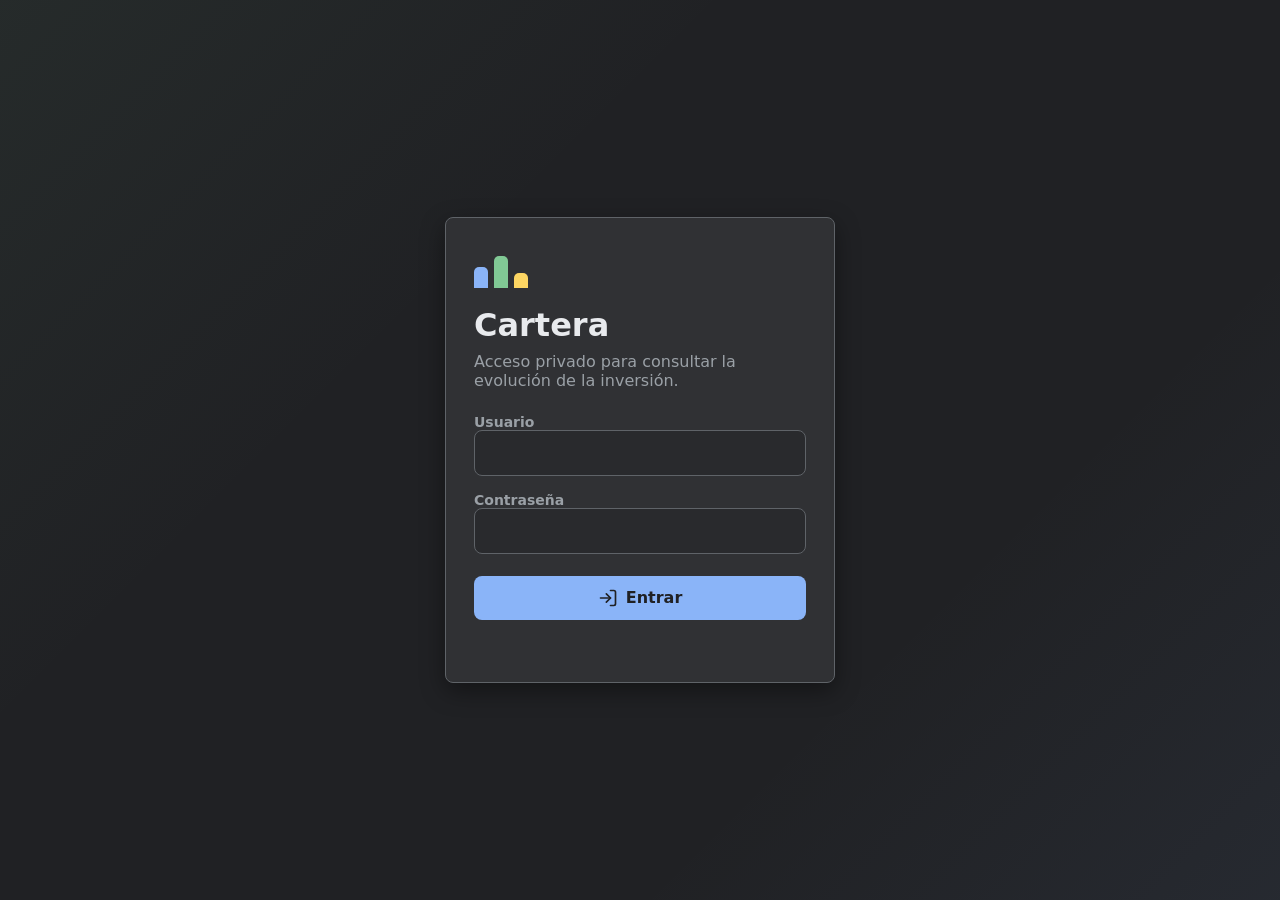
<file: index.html>
<!doctype html>
<html lang="es">
  <head>
    <meta charset="utf-8">
    <meta name="viewport" content="width=device-width, initial-scale=1">
    <meta name="theme-color" content="#202124">
    <meta name="robots" content="noindex, nofollow">
    <link rel="icon" type="image/svg+xml" href="favicon.svg">
    <title>Cartera</title>
    <link rel="stylesheet" href="styles.css?v=8">
    <script src="github-sync.js?v=1" defer></script>
    <script src="app.js?v=8" defer></script>
  </head>
  <body>
    <section class="login-screen" id="loginScreen" aria-labelledby="loginTitle">
      <form class="login-panel" id="loginForm">
        <div class="brand-mark" aria-hidden="true">
          <span></span>
          <span></span>
          <span></span>
        </div>
        <h1 id="loginTitle">Cartera</h1>
        <p class="login-copy">Acceso privado para consultar la evolución de la inversión.</p>

        <label for="username">Usuario</label>
        <input id="username" name="username" type="text" autocomplete="username" required>

        <label for="password">Contraseña</label>
        <input id="password" name="password" type="password" autocomplete="current-password" required>

        <button class="primary-button" type="submit">
          <svg viewBox="0 0 24 24" aria-hidden="true">
            <path d="M15 3h4a2 2 0 0 1 2 2v14a2 2 0 0 1-2 2h-4"></path>
            <path d="m10 17 5-5-5-5"></path>
            <path d="M15 12H3"></path>
          </svg>
          Entrar
        </button>
        <p class="form-error" id="loginError" role="alert"></p>
      </form>
    </section>

    <main class="app-shell hidden" id="appShell">
      <header class="topbar">
        <div class="topbar-left">
          <h1>Cartera</h1>
          <nav class="nav-tabs">
            <a href="./" class="nav-tab active">Cartera</a>
            <a href="./expenses/" class="nav-tab">Gastos</a>
          </nav>
        </div>
      </header>



      <section class="summary-grid" aria-label="Resumen de cartera">
        <article class="metric-card">
          <span>Total actual</span>
          <strong id="totalValue">--</strong>
        </article>
        <article class="metric-card">
          <span>Ganancia</span>
          <strong id="totalGain">--</strong>
        </article>
        <article class="metric-card">
          <span>1 día</span>
          <strong id="change1d">--</strong>
        </article>
        <article class="metric-card">
          <span>Últimos 30 días</span>
          <strong id="change30d">--</strong>
        </article>
      </section>

      <section class="portfolio-grid">
        <aside class="sidebar">
          <section class="allocation-panel" aria-labelledby="allocationTitle">
            <div class="panel-heading">
              <div>
                <p class="eyebrow">Distribución</p>
                <h2 id="allocationTitle">Activo</h2>
              </div>
            </div>
            <div class="chart-flex">
              <div class="donut" id="allocationDonut" role="img" aria-label="Distribución por activo"></div>
              <div class="legend-list" id="allocationLegend"></div>
            </div>
          </section>

          <section class="allocation-panel" aria-labelledby="continentTitle">
            <div class="panel-heading panel-heading--compact">
              <div>
                <p class="eyebrow">Distribución</p>
                <h2 id="continentTitle">Continente</h2>
              </div>
            </div>
            <div class="chart-flex chart-flex--compact">
              <div class="donut" id="continentDonut" role="img" aria-label="Distribución por continente"></div>
              <div class="legend-list legend-list--compact" id="continentLegend"></div>
            </div>
          </section>

          <section class="allocation-panel" aria-labelledby="sectorTitle">
            <div class="panel-heading panel-heading--compact">
              <div>
                <p class="eyebrow">Distribución</p>
                <h2 id="sectorTitle">Sector</h2>
              </div>
            </div>
            <div class="chart-flex chart-flex--compact">
              <div class="donut" id="sectorDonut" role="img" aria-label="Distribución por sector"></div>
              <div class="legend-list legend-list--compact" id="sectorLegend"></div>
            </div>
          </section>
        </aside>

        <section class="holdings-panel" aria-labelledby="holdingsTitle">
          <div class="panel-heading">
            <div>
              <p class="eyebrow">Posiciones</p>
              <h2 id="holdingsTitle">Detalle</h2>
            </div>
            <button type="button" class="primary-button small" id="addPositionBtn">+ Añadir</button>
          </div>

          <div class="table-scroll">
            <table>
              <thead>
                <tr>
                  <th>Activo</th>
                  <th>Ticker</th>
                  <th class="hide-mobile">País</th>
                  <th class="hide-mobile">Sector</th>
                  <th>Valor</th>
                  <th>Peso</th>
                  <th>Ganancia</th>
                  <th>Ganancia €</th>
                  <th>Precio</th>
                  <th>1D</th>
                  <th>1M</th>
                  <th class="hide-mobile">Dividendo</th>
                  <th>Precio medio</th>
                </tr>
              </thead>
              <tbody id="holdingsBody"></tbody>
            </table>
          </div>
        </section>
      </section>

      <footer class="app-footer">
        <div class="actions">
          <div class="status-badge" id="statusBadge">
            <span class="status-dot" id="statusDot"></span>
            <span id="statusText">Cargando precios...</span>
            <span id="fxText" style="margin-left: 8px; opacity: 0.6; font-size: 0.9em;"></span>
          </div>
          <div class="button-row">
            <button class="icon-button" id="refreshButton" type="button" title="Actualizar precios" aria-label="Actualizar precios">
              <svg viewBox="0 0 24 24" fill="none" stroke="currentColor" stroke-width="2" stroke-linecap="round" stroke-linejoin="round">
                <path d="M21 2v6h-6"></path>
                <path d="M3 12a9 9 0 0 1 15-6.7L21 8"></path>
                <path d="M3 22v-6h6"></path>
                <path d="M21 12a9 9 0 0 1-15 6.7L3 16"></path>
              </svg>
            </button>
            <button class="icon-button" id="logoutButton" type="button" title="Cerrar sesión" aria-label="Cerrar sesión">
              <svg viewBox="0 0 24 24" fill="none" stroke="currentColor" stroke-width="2" stroke-linecap="round" stroke-linejoin="round">
                <path d="M9 21H5a2 2 0 0 1-2-2V5a2 2 0 0 1 2-2h4"></path>
                <polyline points="16 17 21 12 16 7"></polyline>
                <line x1="21" y1="12" x2="9" y2="12"></line>
              </svg>
            </button>
          </div>
        </div>
      </footer>
    </main>

    <dialog class="edit-dialog" id="editDialog">
      <form method="dialog" id="assetForm">
        <div class="dialog-heading">
          <div>
            <p class="eyebrow">Editar posición</p>
            <h2 id="dialogTitle">Activo</h2>
          </div>
          <button class="icon-button small" value="cancel" formnovalidate type="submit" title="Cerrar" aria-label="Cerrar">
            <svg viewBox="0 0 24 24" aria-hidden="true">
              <path d="M18 6 6 18"></path>
              <path d="m6 6 12 12"></path>
            </svg>
          </button>
        </div>

        <input type="hidden" id="assetId">
        <div class="form-grid">
          <label>
            Nombre del activo
            <input id="nameInput" autocomplete="off" required>
          </label>
          <label>
            Ticker
            <input id="tickerInput" autocomplete="off" required>
          </label>
          <label>
            Moneda
            <select id="currencyInput" required>
              <option value="EUR">EUR (€)</option>
              <option value="USD">USD ($)</option>
              <option value="GBP">GBP (£)</option>
              <option value="CAD">CAD (C$)</option>
            </select>
          </label>
          <label>
            Continente
            <select id="continentInput">
              <option value="">Ninguno</option>
              <option value="Norteamérica">Norteamérica</option>
              <option value="Europa">Europa</option>
              <option value="Asia">Asia</option>
              <option value="Latinoamérica">Latinoamérica</option>
              <option value="Oceanía">Oceanía</option>
              <option value="África">África</option>
            </select>
          </label>
          <label>
            País
            <input id="countryInput" autocomplete="off" placeholder="Ej. EE. UU.">
          </label>
          <label>
            Sector
            <select id="sectorInput">
              <option value="">— Seleccionar —</option>
              <option value="Index">Index</option>
              <option value="ETF">ETF</option>
              <option value="Financieras">Financieras</option>
              <option value="Inmobiliario">Inmobiliario</option>
              <option value="Utilities">Utilities</option>
              <option value="Industriales">Industriales</option>
              <option value="Tecnología">Tecnología</option>
              <option value="Materiales">Materiales</option>
              <option value="Energía">Energía</option>
              <option value="Salud">Salud</option>
              <option value="Consumo discrecional">Consumo discrecional</option>
              <option value="Consumo básico">Consumo básico</option>
              <option value="Comunicaciones">Comunicaciones</option>
            </select>
          </label>
          <label>
            Símbolo fuente
            <input id="quoteSymbolInput" autocomplete="off">
          </label>
          <label>
            Valor manual en EUR (Efectivo)
            <input id="manualValueInput" inputmode="decimal" autocomplete="off" required>
          </label>
        </div>

        <div class="lots-section">
          <div class="lots-header">
            <h3>Lotes de compra</h3>
            <button type="button" class="ghost-button small" id="addLotButton">+ Añadir</button>
          </div>
          <div class="lots-list" id="lotsContainer"></div>
        </div>

        <div class="dialog-actions">
          <button class="ghost-button negative" id="deleteAssetBtn" type="button" style="color: var(--negative);">
            <svg viewBox="0 0 24 24" aria-hidden="true" stroke="currentColor" fill="none" stroke-width="2" stroke-linecap="round" stroke-linejoin="round">
              <path d="M3 6h18"></path>
              <path d="M19 6v14a2 2 0 0 1-2 2H7a2 2 0 0 1-2-2V6m3 0V4a2 2 0 0 1 2-2h4a2 2 0 0 1 2 2v2"></path>
            </svg>
            Eliminar
          </button>
          <button class="primary-button" value="default" type="submit">
            <svg viewBox="0 0 24 24" aria-hidden="true">
              <path d="M20 6 9 17l-5-5"></path>
            </svg>
            Guardar
          </button>
        </div>
      </form>
    </dialog>
  </body>
</html>
</file>
<file: styles.css>
:root {
  color-scheme: dark;
  --bg: #202124;
  --panel: #303134;
  --ink: #e8eaed;
  --muted: #9aa0a6;
  --line: #5f6368;
  --soft-line: #3c4043;
  --teal: #81c995;
  --blue: #8ab4f8;
  --amber: #fdd663;
  --red: #f28b82;
  --green: #81c995;
  --shadow: 0 8px 24px rgba(0, 0, 0, 0.4);
}

* {
  box-sizing: border-box;
}

html {
  min-height: 100%;
}

body {
  margin: 0;
  min-height: 100vh;
  background: var(--bg);
  color: var(--ink);
  font-family: Inter, ui-sans-serif, system-ui, -apple-system, BlinkMacSystemFont, "Segoe UI", sans-serif;
  font-size: 16px;
  letter-spacing: 0;
}

button,
input {
  font: inherit;
}

button {
  cursor: pointer;
}

svg {
  width: 20px;
  height: 20px;
  fill: none;
  stroke: currentColor;
  stroke-linecap: round;
  stroke-linejoin: round;
  stroke-width: 2;
}

.hidden {
  display: none !important;
}

.login-screen {
  min-height: 100vh;
  display: grid;
  place-items: center;
  padding: 24px;
  background:
    linear-gradient(135deg, rgba(129, 201, 149, 0.06), transparent 34%),
    linear-gradient(315deg, rgba(138, 180, 248, 0.06), transparent 30%),
    var(--bg);
}

.login-panel {
  width: min(100%, 390px);
  background: var(--panel);
  border: 1px solid var(--line);
  border-radius: 8px;
  box-shadow: var(--shadow);
  padding: 28px;
}

.brand-mark {
  display: grid;
  grid-template-columns: repeat(3, 1fr);
  align-items: end;
  gap: 6px;
  width: 54px;
  height: 42px;
  margin-bottom: 20px;
}

.brand-mark span {
  display: block;
  border-radius: 5px 5px 0 0;
  background: var(--teal);
}

.brand-mark span:nth-child(1) {
  height: 50%;
  background: var(--blue);
}

.brand-mark span:nth-child(2) {
  height: 78%;
}

.brand-mark span:nth-child(3) {
  height: 36%;
  background: var(--amber);
}

h1,
h2,
p {
  margin: 0;
}

.login-panel h1 {
  font-size: 32px;
  line-height: 1.1;
}

.login-copy {
  color: var(--muted);
  margin-top: 8px;
  margin-bottom: 24px;
}

.login-panel label,
.form-grid label {
  display: grid;
  gap: 8px;
  color: var(--muted);
  font-size: 14px;
  font-weight: 700;
}

.login-panel input,
.form-grid input {
  width: 100%;
  min-height: 46px;
  border: 1px solid var(--line);
  border-radius: 8px;
  padding: 10px 12px;
  color: var(--ink);
  background: #292a2d;
  outline: none;
}

.login-panel input:focus,
.form-grid input:focus {
  border-color: var(--blue);
  box-shadow: 0 0 0 4px rgba(138, 180, 248, 0.2);
}

.login-panel label + label,
.login-panel input + label {
  margin-top: 16px;
}

.primary-button,
.ghost-button,
.icon-button {
  display: inline-flex;
  align-items: center;
  justify-content: center;
  gap: 8px;
  border-radius: 8px;
  border: 1px solid transparent;
  min-height: 44px;
  padding: 10px 14px;
  font-weight: 800;
}

.primary-button {
  width: 100%;
  margin-top: 22px;
  background: var(--blue);
  color: #202124;
}

.primary-button.small {
  width: auto;
  margin-top: 0;
  min-height: 32px;
  padding: 6px 16px;
  font-size: 13px;
  border-radius: 6px;
}

.primary-button:hover {
  background: #aecbfa;
}

.ghost-button {
  background: var(--panel);
  border-color: var(--line);
  color: var(--ink);
}

.icon-button {
  width: 44px;
  height: 44px;
  padding: 0;
  background: var(--panel);
  border-color: var(--line);
  color: var(--ink);
}

.icon-button:hover,
.ghost-button:hover {
  border-color: var(--line);
  background: #3c4043;
}

.icon-button.small {
  width: 38px;
  height: 38px;
  min-height: 38px;
}

.form-error {
  min-height: 22px;
  margin-top: 12px;
  color: var(--red);
  font-size: 14px;
  font-weight: 700;
}

.app-shell {
  width: min(1440px, 100%);
  margin: 0 auto;
  padding: 24px 24px 0 24px;
}

.topbar {
  display: flex;
  align-items: center;
  justify-content: space-between;
  gap: 18px;
  margin-bottom: 18px;
}

.topbar-left {
  display: flex;
  align-items: center;
  gap: 24px;
}

.topbar h1 {
  margin: 0;
  font-size: 24px;
  line-height: 1;
}



.nav-tabs {
  display: flex;
  align-items: center;
  gap: 4px;
}

.nav-tab {
  display: inline-flex;
  align-items: center;
  min-height: 36px;
  padding: 6px 16px;
  border-radius: 18px;
  font-size: 14px;
  font-weight: 700;
  color: var(--muted);
  text-decoration: none;
  transition: background 0.15s, color 0.15s;
}

.nav-tab:hover {
  background: var(--soft-line);
  color: var(--ink);
}

.nav-tab.active {
  background: rgba(138, 180, 248, 0.14);
  color: var(--blue);
}

.notes-cell {
  display: -webkit-box;
  -webkit-line-clamp: 2;
  -webkit-box-orient: vertical;
  overflow: hidden;
  max-width: 220px;
  font-size: 13px;
  color: var(--muted);
}

.eyebrow {
  color: var(--teal);
  font-size: 12px;
  font-weight: 900;
  text-transform: uppercase;
}

.topbar {
  display: flex;
  align-items: center;
  justify-content: space-between;
  padding: 16px 24px;
  border-bottom: 1px solid var(--border);
  background: rgba(32, 33, 36, 0.8);
  backdrop-filter: blur(12px);
  position: sticky;
  top: 0;
  z-index: 100;
}

.app-footer {
  margin-top: 24px;
  padding: 16px 24px;
  border-top: 1px solid var(--border);
  background: rgba(32, 33, 36, 0.6);
}

.app-footer .actions {
  display: flex;
  align-items: center;
  justify-content: center;
  gap: 12px;
}



.app-footer .actions .status-badge {
  display: flex;
  align-items: center;
  gap: 8px;
  padding: 6px 12px;
  background: rgba(255, 255, 255, 0.03);
  border-radius: 20px;
  border: 1px solid var(--soft-line);
}

.status-text {
  font-size: 13px;
  color: var(--muted);
  font-weight: 500;
}

.status-strip {
  display: flex;
  align-items: center;
  justify-content: space-between;
  gap: 12px;
  margin-bottom: 18px;
  padding: 12px 14px;
  background: rgba(129, 201, 149, 0.08);
  border: 1px solid rgba(129, 201, 149, 0.15);
  border-radius: 8px;
  color: var(--teal);
  font-size: 14px;
  font-weight: 700;
}

.status-strip > div {
  display: flex;
  align-items: center;
  gap: 9px;
}

.status-dot {
  width: 10px;
  height: 10px;
  border-radius: 50%;
  background: var(--green);
  flex: 0 0 auto;
}

.status-dot.warning {
  background: var(--amber);
}

.summary-grid {
  display: grid;
  grid-template-columns: repeat(4, minmax(0, 1fr));
  gap: 14px;
  margin-bottom: 18px;
}

.metric-card,
.allocation-panel,
.holdings-panel {
  background: var(--panel);
  border: 1px solid var(--line);
  border-radius: 8px;
  box-shadow: 0 12px 30px rgba(15, 23, 42, 0.04);
}

.metric-card {
  min-height: 118px;
  padding: 18px;
  display: grid;
  align-content: space-between;
}

.metric-card span {
  color: var(--muted);
  font-weight: 800;
}

.metric-card strong {
  font-size: 30px;
  line-height: 1.1;
}

.portfolio-grid {
  display: flex;
  flex-direction: column;
  gap: 18px;
}

.sidebar {
  display: grid;
  grid-template-columns: 2fr 1fr 1fr;
  gap: 14px;
}

.allocation-panel,
.holdings-panel {
  padding: 18px;
}

.panel-heading,
.dialog-heading {
  display: flex;
  align-items: center;
  justify-content: space-between;
  gap: 16px;
  margin-bottom: 18px;
}

.panel-heading h2,
.dialog-heading h2 {
  font-size: 22px;
  line-height: 1.2;
  margin-top: 3px;
}

.donut-wrap {
  position: relative;
  flex: 1 0 auto;
  min-width: 120px;
  max-width: 280px;
  aspect-ratio: 1;
}

.donut {
  flex: 1 1 0;
  min-width: 120px;
  max-width: 280px;
  aspect-ratio: 1;
  height: auto;
  border-radius: 50%;
  background: var(--soft-line);
  box-shadow: 0 4px 12px rgba(0,0,0,0.2);
}

.donut svg {
  width: 100%;
  height: 100%;
  overflow: visible;
}

.chart-flex {
  display: flex;
  align-items: center;
  gap: 24px;
}

.chart-flex .legend-list {
  flex: 0 0 230px;
  min-width: 0;
  margin-top: 0;
}

.chart-flex--compact {
  flex-direction: column;
  align-items: center;
  gap: 10px;
}

.chart-flex--compact .donut {
  flex: 0 0 auto;
  width: 100%;
  max-width: 220px;
  min-width: 0;
}

.chart-flex--compact .legend-list {
  flex: 0 0 auto;
  width: 100%;
}

.panel-heading--compact {
  margin-bottom: 10px;
}

.legend-list--compact .legend-item {
  font-size: 11px;
  min-height: auto;
  padding: 2px 0;
  gap: 6px;
}

.legend-list--compact .legend-color {
  width: 9px;
  height: 9px;
}

@media (max-width: 600px) {
  .chart-flex {
    flex-direction: column;
    align-items: center;
    text-align: center;
  }
  .chart-flex .legend-list {
    flex: 0 0 auto;
    width: 100%;
  }
  .donut {
    flex: 0 0 180px;
    max-width: none;
  }
}

.donut-center {
  position: absolute;
  inset: 29%;
  display: grid;
  place-items: center;
  align-content: center;
  text-align: center;
  z-index: 1;
}

.donut-center span {
  color: var(--muted);
  font-size: 12px;
  font-weight: 900;
  text-transform: uppercase;
}

.donut-center strong {
  font-size: 22px;
}

.legend-list {
  display: grid;
  gap: 10px;
}

.legend-item {
  display: grid;
  grid-template-columns: 14px minmax(0, 1fr) auto;
  gap: 10px;
  align-items: center;
  min-height: 28px;
  color: var(--ink);
  font-size: 14px;
  font-weight: 800;
  white-space: nowrap;
}

.legend-item .legend-name {
  overflow: hidden;
  text-overflow: ellipsis;
}

.legend-color {
  width: 12px;
  height: 12px;
  border-radius: 3px;
}

.legend-name {
  color: var(--ink);
  font-size: 13px;
  font-weight: 500;
}

.legend-value {
  color: var(--muted);
  font-variant-numeric: tabular-nums;
}

.table-scroll {
  overflow-x: auto;
}

table {
  width: 100%;
  border-collapse: collapse;
  min-width: 920px;
}

.secondary-value {
  display: block;
  font-size: 11px;
  color: var(--muted);
  font-weight: 500;
  margin-top: 2px;
  opacity: 0.8;
}

th,
td {
  padding: 16px 12px;
  border-bottom: 1px solid var(--soft-line);
  text-align: left;
  vertical-align: middle;
}

th {
  color: var(--muted);
  font-size: 12px;
  font-weight: 900;
  text-transform: uppercase;
}

td {
  color: var(--ink);
  font-weight: 600;
}

tbody tr:last-child td {
  border-bottom: 0;
}

.asset-name {
  display: grid;
  gap: 4px;
}

.asset-name strong {
  overflow-wrap: anywhere;
}

.asset-source {
  color: var(--muted);
  font-size: 12px;
  font-weight: 700;
}

.ticker-pill {
  display: inline-flex;
  align-items: center;
  min-height: 30px;
  border-radius: 8px;
  padding: 4px 8px;
  background: rgba(138, 180, 248, 0.12);
  color: var(--blue);
  font-size: 13px;
  font-weight: 900;
}

.value-cell {
  display: grid;
  gap: 3px;
}

.value-cell small {
  color: var(--muted);
  font-size: 12px;
}

.weight-bar {
  display: grid;
  gap: 6px;
  min-width: 104px;
}

.bar-track {
  height: 8px;
  border-radius: 999px;
  background: #3c4043;
  overflow: hidden;
}

.bar-fill {
  display: block;
  height: 100%;
  border-radius: inherit;
  background: var(--teal);
}

.positive {
  color: var(--green);
}

.negative {
  color: var(--red);
}

.muted {
  color: var(--muted);
}

.risk-note {
  color: var(--muted);
  font-size: 13px;
  margin: 16px 2px 0;
}

.edit-dialog {
  width: min(640px, calc(100vw - 32px));
  border: 1px solid var(--line);
  border-radius: 8px;
  padding: 0;
  box-shadow: var(--shadow);
}

.edit-dialog::backdrop {
  background: rgba(15, 23, 42, 0.46);
}

.edit-dialog form {
  padding: 20px;
}

.form-grid {
  display: grid;
  grid-template-columns: repeat(2, minmax(0, 1fr));
  gap: 14px;
}

.dialog-actions {
  display: flex;
  justify-content: space-between;
  gap: 12px;
  margin-top: 18px;
}

.dialog-actions .primary-button {
  width: auto;
  margin-top: 0;
}

/* ── Chart ─────────────────────────────────────────────────── */

.chart-panel {
  background: var(--panel);
  border: 1px solid var(--line);
  border-radius: 8px;
  box-shadow: 0 12px 30px rgba(0, 0, 0, 0.12);
  padding: 18px;
  margin-bottom: 18px;
}

.chart-legend {
  display: flex;
  gap: 16px;
  font-size: 13px;
  font-weight: 400;
  color: var(--muted);
}

.chart-legend-item {
  display: flex;
  align-items: center;
  gap: 6px;
}

.chart-dot {
  width: 10px;
  height: 10px;
  border-radius: 3px;
  flex-shrink: 0;
}

.legend-item {
  display: grid;
  grid-template-columns: auto 1fr auto;
  align-items: center;
  gap: 12px;
  font-size: 13px;
  font-weight: 600;
  padding: 6px 0;
  border-bottom: 1px solid rgba(255, 255, 255, 0.03);
}

.legend-item:last-child {
  border-bottom: none;
}

.chart-scroll {
  overflow-x: auto;
  margin-top: 12px;
  padding-bottom: 4px;
}

.chart-area {
  display: block;
  min-height: 180px;
}

.chart-area svg {
  /* Let inline styles dictate dimensions for horizontal scrolling */
}

.chart-area svg text {
  -webkit-font-smoothing: antialiased;
  -moz-osx-font-smoothing: grayscale;
}

.chart-col {
  display: flex;
  flex-direction: column;
  align-items: center;
  gap: 6px;
  min-width: 36px;
  flex: 1;
}

.chart-bars {
  display: flex;
  align-items: flex-end;
  gap: 2px;
  height: 160px;
  width: 100%;
}

.chart-bar {
  flex: 1;
  border-radius: 3px 3px 0 0;
  min-height: 2px;
  transition: height 0.3s ease;
}

.bar-income {
  background: var(--blue);
}

.bar-spent {
  background: var(--amber);
}

.bar-empty {
  background: var(--soft-line);
}

.chart-label {
  font-size: 11px;
  font-weight: 500;
  fill: var(--muted);
  color: var(--muted);
  font-family: system-ui, -apple-system, sans-serif;
  letter-spacing: 0.3px;
  white-space: nowrap;
}

/* ── Responsive ───────────────────────────────────────────── */

@media (max-width: 1040px) {
  .summary-grid {
    grid-template-columns: repeat(2, minmax(0, 1fr));
  }

  .portfolio-grid {
    display: flex;
    flex-direction: column;
  }
}

@media (max-width: 960px) {
  .sidebar {
    grid-template-columns: 1fr 1fr;
  }
  .sidebar > .allocation-panel:first-child {
    grid-column: span 2;
  }
}

@media (max-width: 720px) {
  .sidebar {
    grid-template-columns: 1fr;
  }
  .sidebar > .allocation-panel:first-child {
    grid-column: auto;
  }

  .app-shell {
    padding: 18px 12px 28px;
  }

  .topbar {
    flex-wrap: wrap;
    gap: 10px;
  }

  .topbar > div:first-child {
    width: 100%;
    order: 1;
  }

  .topbar h1 {
    font-size: 24px;
  }

  .nav-tabs {
    order: 2;
  }

  .topbar-actions {
    order: 3;
    margin-left: auto;
  }

  .status-strip {
    align-items: flex-start;
    flex-direction: column;
  }

  .summary-grid {
    grid-template-columns: repeat(2, minmax(0, 1fr));
  }

  .metric-card {
    min-height: 88px;
    padding: 14px;
  }

  .metric-card strong {
    font-size: 22px;
  }

  .chart-panel {
    padding: 14px;
  }

  .chart-bars {
    height: 120px;
  }

  .allocation-panel,
  .holdings-panel {
    padding: 14px;
  }

  .panel-heading {
    flex-wrap: wrap;
    gap: 10px;
  }

  .panel-heading h2 {
    font-size: 18px;
  }

  .table-scroll {
    overflow: visible;
  }

  table,
  thead,
  tbody,
  tr,
  th,
  td {
    display: block;
    width: 100%;
    min-width: 0;
  }

  thead {
    display: none;
  }

  tbody {
    display: grid;
    gap: 12px;
  }

  tr {
    border: 1px solid var(--soft-line);
    border-radius: 8px;
    padding: 12px;
    background: var(--panel);
  }

  td {
    display: grid;
    grid-template-columns: minmax(92px, 36%) minmax(0, 1fr);
    gap: 12px;
    align-items: center;
    border-bottom: 1px solid var(--soft-line);
    padding: 10px 0;
  }

  td::before {
    content: attr(data-label);
    color: var(--muted);
    font-size: 12px;
    font-weight: 900;
    text-transform: uppercase;
  }

  td:last-child {
    border-bottom: 0;
  }

  td.actions-cell {
    display: flex;
    justify-content: flex-end;
  }

  td.actions-cell::before {
    content: "";
  }

  .notes-cell {
    max-width: none;
  }

  .form-grid {
    grid-template-columns: 1fr;
  }

  .dialog-actions {
    flex-direction: column-reverse;
  }

  .dialog-actions .primary-button,
  .dialog-actions .ghost-button {
    width: 100%;
  }
}

/* ── Sidebar & Charts ───────────────────────────────────────── */



.lots-section {
  margin-top: 24px;
  border-top: 1px solid var(--line);
  padding-top: 18px;
}

.lots-header {
  display: flex;
  justify-content: space-between;
  align-items: center;
  margin-bottom: 12px;
}

.lots-header h3 {
  font-size: 14px;
  color: var(--fg);
  margin: 0;
}

.lots-list {
  display: flex;
  flex-direction: column;
  gap: 12px;
}

.lot-row {
  display: grid;
  grid-template-columns: 1fr 1fr 1.5fr auto;
  gap: 8px;
  align-items: end;
  background: var(--bg);
  padding: 10px;
  border-radius: 6px;
  border: 1px solid var(--soft-line);
}

.lot-row label {
  display: flex;
  flex-direction: column;
  gap: 4px;
  font-size: 11px;
  color: var(--muted);
}

.lot-row input {
  background: var(--panel);
  border: 1px solid var(--soft-line);
  color: var(--fg);
  border-radius: 4px;
  padding: 6px 8px;
  font-size: 13px;
  width: 100%;
  outline: none;
}
.lot-row input:focus {
  border-color: var(--blue);
  box-shadow: 0 0 0 3px rgba(138, 180, 248, 0.15);
}

.form-grid select {
  background: var(--bg);
  border: 1px solid var(--soft-line);
  color: var(--fg);
  border-radius: 6px;
  padding: 10px 12px;
  font-size: 14px;
  outline: none;
  transition: border-color 0.2s, box-shadow 0.2s;
  width: 100%;
}
.form-grid select:focus {
  border-color: var(--blue);
  box-shadow: 0 0 0 3px rgba(138, 180, 248, 0.15);
}
</file>
